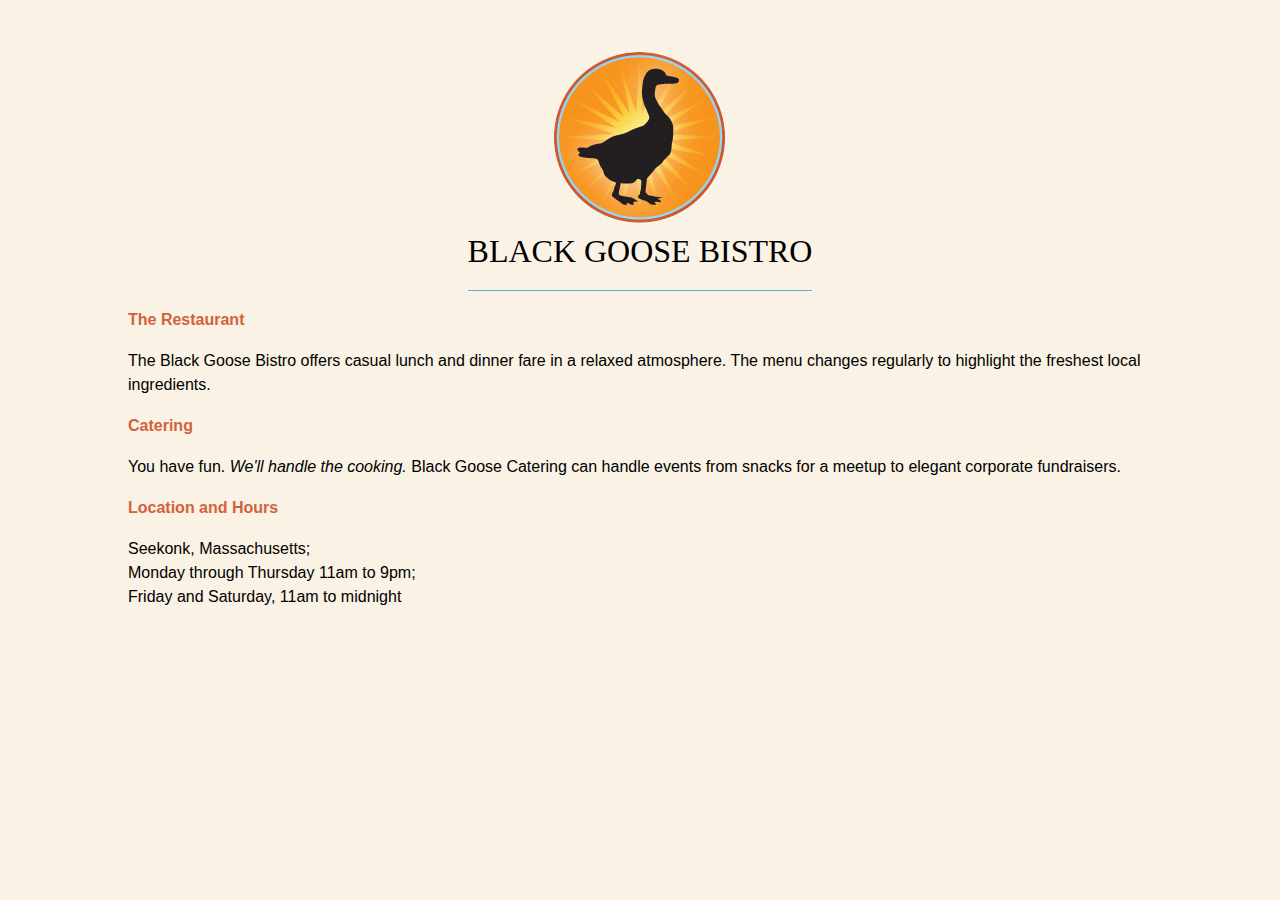
<file: task1/index.html>
<!DOCTYPE html>
<html>
  <head>
    <meta charset="UTF-8" />
    <title>Black Goose Bistro</title>
    <link rel="stylesheet" type="text/css" href="styles.css" />
  </head>
  <body>
    <div class="image-with-text">
      <h1>
        <img src="image.png" alt="Image" />
        <br />
        Black Goose Bistro
      </h1>
    </div>

    <h2>The Restaurant</h2>
    <p>
      The Black Goose Bistro offers casual lunch and dinner fare in a relaxed
      atmosphere. The menu changes regularly to highlight the freshest local
      ingredients.
    </p>

    <h2>Catering</h2>
    <p>
      You have fun. <em>We'll handle the cooking.</em> Black Goose Catering can
      handle events from snacks for a meetup to elegant corporate fundraisers.
    </p>

    <h2>Location and Hours</h2>
    <p>
      Seekonk, Massachusetts;<br />
      Monday through Thursday 11am to 9pm; <br />Friday and Saturday, 11am to
      midnight
    </p>
  </body>
</html>
</file>
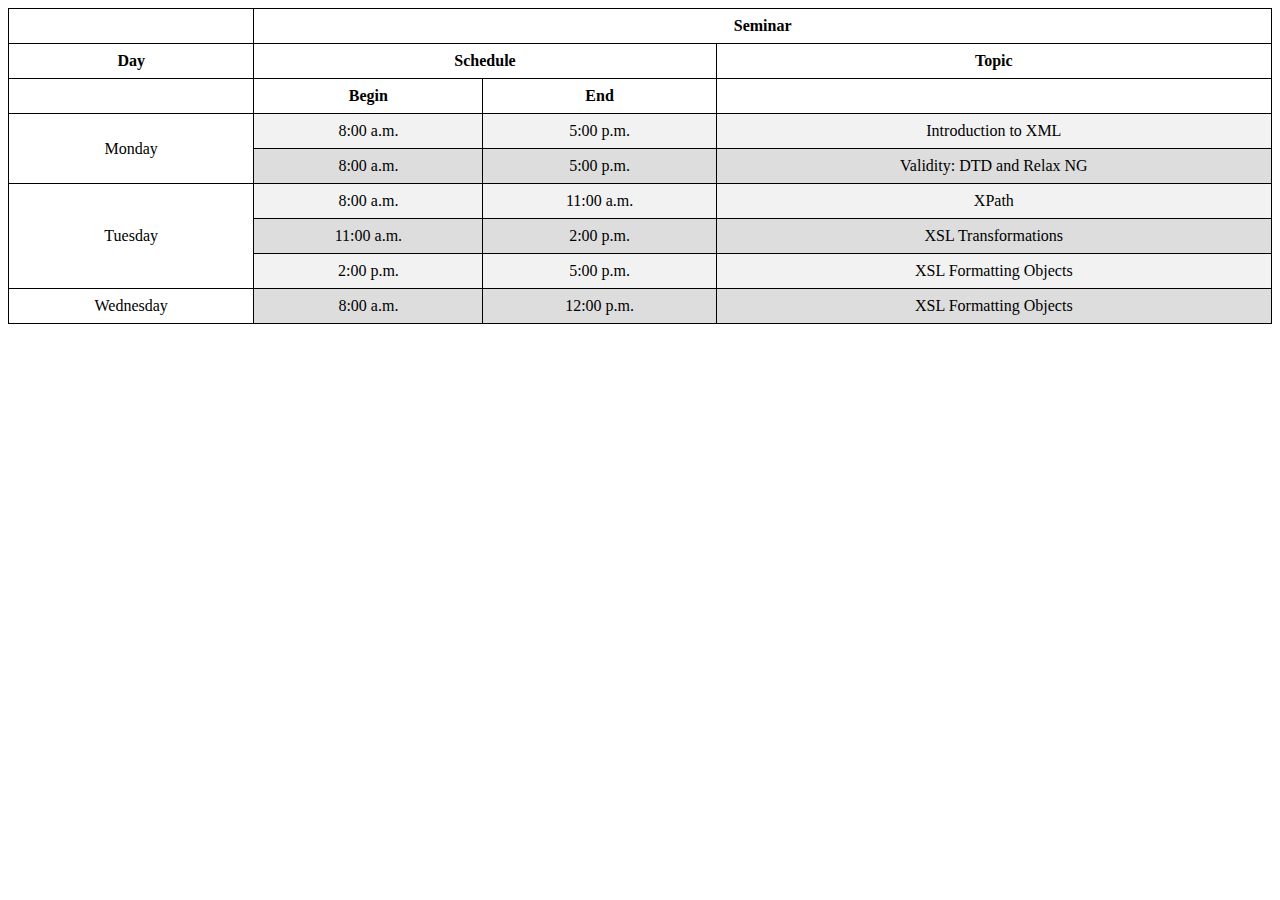
<file: task2/index.html>
<!DOCTYPE html>
<html lang="en">
  <head>
    <meta charset="UTF-8" />
    <meta name="viewport" content="width=device-width, initial-scale=1.0" />
    <title>Seminar Schedule</title>
    <link rel="stylesheet" href="styles.css" />
  </head>
  <body>
    <table>
      <tr>
        <th></th>
        <th colspan="3">Seminar</th>
      </tr>

      <tr>
        <th rowspan="1">Day</th>
        <th colspan="2">Schedule</th>
        <th>Topic</th>
      </tr>

      <tr>
        <th></th>
        <th>Begin</th>
        <th>End</th>
        <th></th>
      </tr>

      <tr>
        <td rowspan="2" class="day">Monday</td>
        <td>8:00 a.m.</td>
        <td>5:00 p.m.</td>
        <td>Introduction to XML</td>
      </tr>
      <tr>
        <td>8:00 a.m.</td>
        <td>5:00 p.m.</td>
        <td>Validity: DTD and Relax NG</td>
      </tr>

      <tr>
        <td rowspan="3" class="day">Tuesday</td>
        <td>8:00 a.m.</td>
        <td>11:00 a.m.</td>
        <td>XPath</td>
      </tr>
      <tr>
        <td>11:00 a.m.</td>
        <td>2:00 p.m.</td>
        <td>XSL Transformations</td>
      </tr>
      <tr>
        <td>2:00 p.m.</td>
        <td>5:00 p.m.</td>
        <td>XSL Formatting Objects</td>
      </tr>

      <tr>
        <td class="day">Wednesday</td>
        <td>8:00 a.m.</td>
        <td>12:00 p.m.</td>
        <td>XSL Formatting Objects</td>
      </tr>
    </table>
  </body>
</html>
</file>
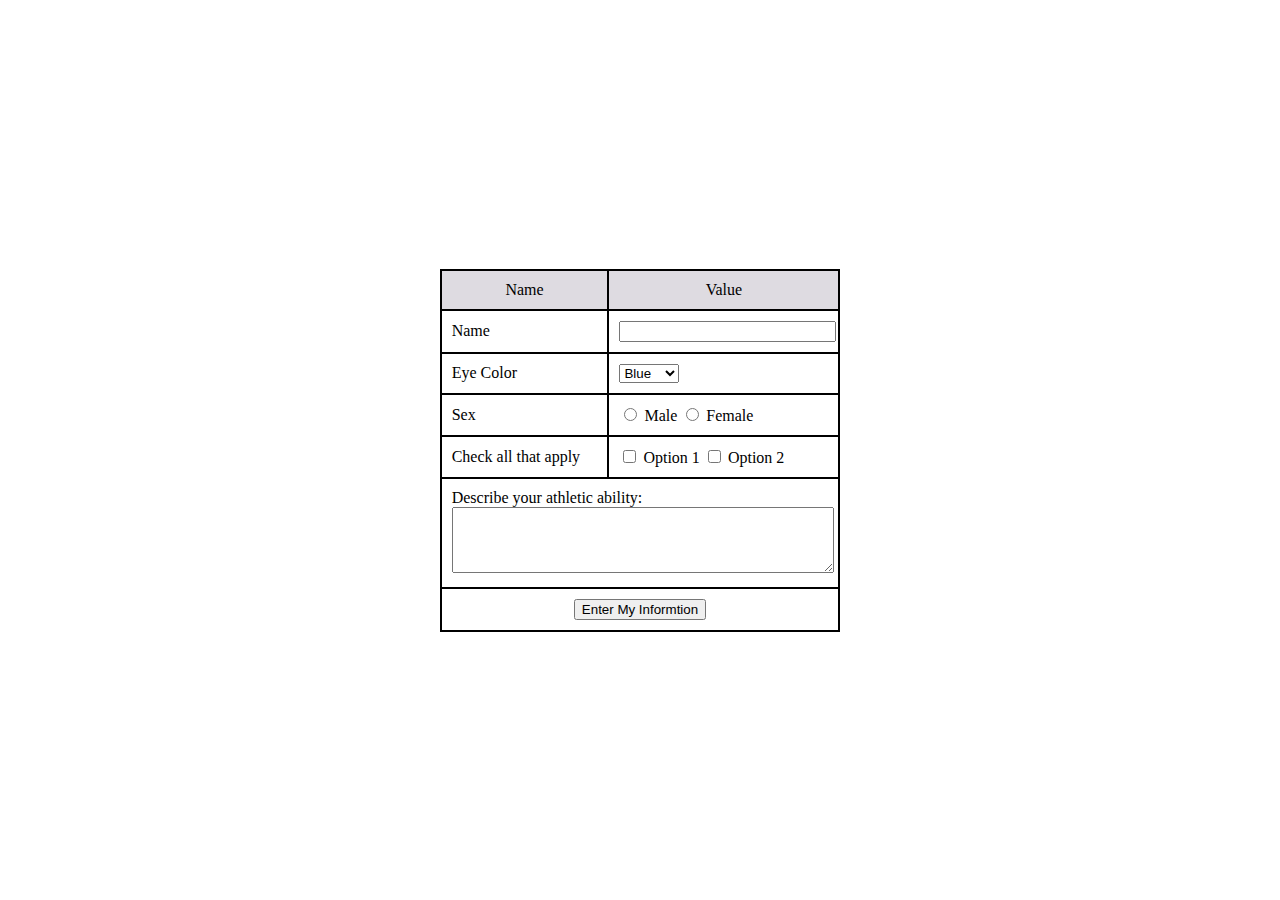
<file: task3/index.html>
<!DOCTYPE html>
<html lang="en">
<head>
    <meta charset="UTF-8">
    <title>Form</title>
    <link rel="stylesheet" href="styles.css" />
</head>
<body>
    <form>
        <table>
            <tr>
                <td style="text-align: center; background-color: rgb(222, 219, 225);">Name</td>
                <td style="text-align: center; background-color: rgb(222, 219, 225);">Value</td>
            </tr>
            
            <tr>
                <td>Name</td>
                <td><input type="text" name="name" /></td>
            </tr>
            <tr>
                <td>Eye Color</td>
                <td>
                    <select name="eye_color">
                        <option value="blue">Blue</option>
                        <option value="brown">Brown</option>
                        <option value="green">Green</option>
                        <option value="hazel">Hazel</option>
                    </select>
                </td>
            </tr>
            <tr>
                <td>Sex</td>
                <td>
                    <input type="radio" id="male" name="sex" value="male" />
                    <label for="male">Male</label>
                    <input type="radio" id="female" name="sex" value="female" />
                    <label for="female">Female</label>
                </td>
            </tr>
            <tr>
                <td>Check all that apply</td>
                <td>
                    <input type="checkbox" id="option1" name="option1" value="option1" />
                    <label for="option1">Option 1</label>
                    <input type="checkbox" id="option2" name="option2" value="option2" />
                    <label for="option2">Option 2</label>
                </td>
            </tr>
            <tr>
                <td colspan="2">Describe your athletic ability: <textarea name="athletic_ability" rows="4" style="width: 100%;"></textarea></td>
                
            </tr>

            <tr>
                <td colspan="2" style="text-align: center;"><input type="submit" value="Enter My Informtion" /></td>
            </tr>
            
        </table>
    </form>
</body>
</html>
</file>
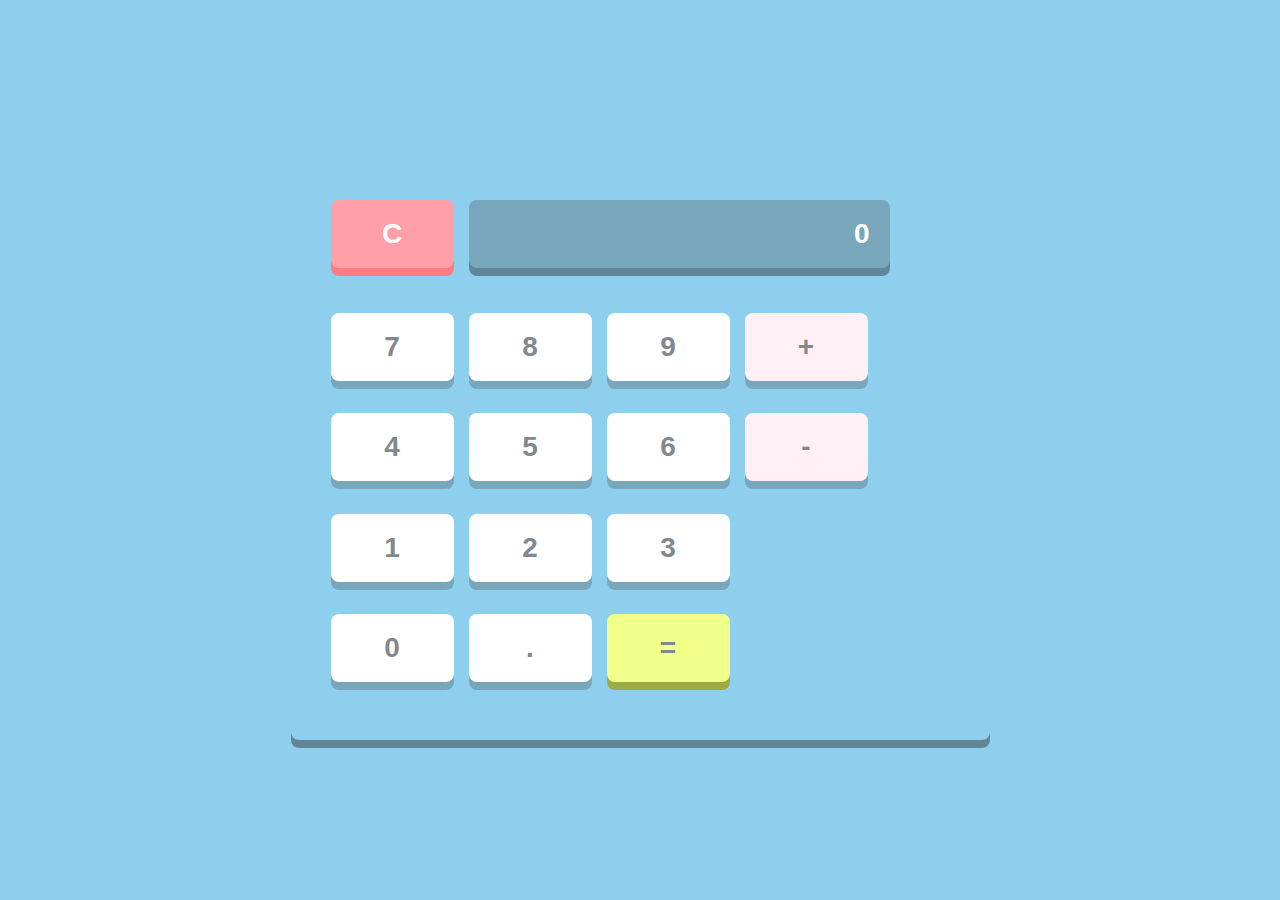
<file: task4/index.html>
<!DOCTYPE html>
<html lang="en">
<head>
<meta charset="UTF-8">
<meta name="viewport" content="width=device-width, initial-scale=1.0">
<title>Calculator</title>
<link rel="stylesheet" href="styles.css">


</head>
<body>
<div class="calculator">
  <div class="button clear">C</div>
  <div class="display">0</div>
  <div class="button number">7</div>
  <div class="button number">8</div>
  <div class="button number">9</div>
  
  <div class="button operation">+</div>
  
  <div class="button number">4</div>
  <div class="button number">5</div>
  <div class="button number">6</div>
  
  <div class="button operation">-</div>
  
  <div class="button number">1</div>
  <div class="button number">2</div>
  <div class="button number">3</div>
  <div></div>
  
  <div class="button number">0</div>
  <div class="button">.</div>
  <div class="button equals">=</div>
</div>
</body>
</html>
</file>
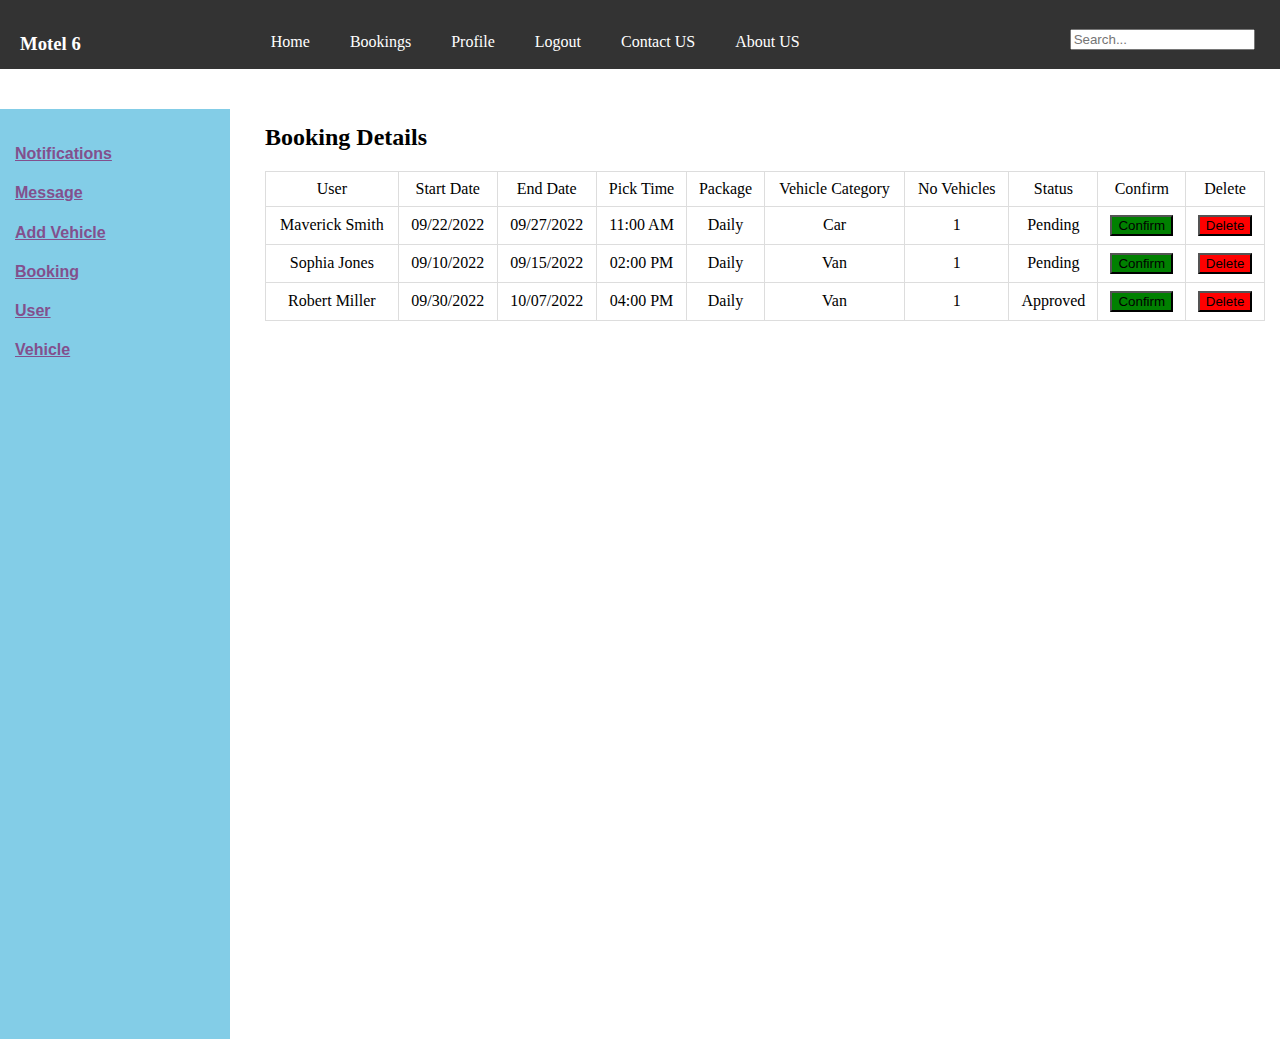
<file: task5/index.html>
<!DOCTYPE html>
<html lang="en">
<head>
<meta charset="UTF-8">
<meta name="viewport" content="width=device-width, initial-scale=1.0">
<title>Motel 6</title>
<link rel="stylesheet" href="styles.css">
</head>

<header>
    <div class="navbar" style="font-family: 'Times New Roman', Times, serif;">
        <h3><a href="#">Motel 6</a></h3>
        <a href="#" style="margin-left: 150px;">Home</a>
        <a href="#">Bookings</a>
        <a href="#">Profile</a>
        <a href="#">Logout</a>
        <a href="#">Contact US</a>
        <a href="#">About US</a>
        <input type="text" placeholder="Search..." style="margin-top: 10px; margin-left: 250px;">
    </div>
</header>


<body>
<div class="sidebar" style="margin-top: 40px;">
  <h4><a href="#" style="color: #82508d;">Notifications</a></h4>
  <h4><a href="#" style="color: #82508d;">Message</a></h4>
  <h4><a href="#" style="color: #82508d;">Add Vehicle</a></h4>
  <h4><a href="#" style="color: #82508d;">Booking</a></h4>
  <h4><a href="#" style="color: #82508d;">User</a></h4>
  <h4><a href="#" style="color: #82508d;">Vehicle</a></h4>
</div>

<div class="main-content" style="font-family: 'Times New Roman', Times, serif;">
  <h2>Booking Details</h2>
  <table>
    <tr>
      <td>User</td>
      <td>Start Date</td>
      <td>End Date</td>
      <td>Pick Time</td>
      <td>Package</td>
      <td>Vehicle Category</td>
      <td>No Vehicles</td>
      <td>Status</td>
      <td>Confirm</td>
      <td>Delete</td>
    </tr>
    <tr>
      <td>Maverick Smith</td>
      <td>09/22/2022</td>
      <td>09/27/2022</td>
      <td>11:00 AM</td>
      <td>Daily</td>
      <td>Car</td>
      <td>1</td>
      <td>Pending</td>
      <td><button class="button confirm" style="background-color: green;">Confirm</button></td>
      <td><button class="button delete" style="background-color: red;">Delete</button></td>
    </tr>
    <tr>
      <td>Sophia Jones</td>
      <td>09/10/2022</td>
      <td>09/15/2022</td>
      <td>02:00 PM</td>
      <td>Daily</td>
      <td>Van</td>
      <td>1</td>
      <td>Pending</td>
      <td><button class="button confirm" style="background-color: green;">Confirm</button></td>
      <td><button class="button delete" style="background-color: red;">Delete</button></td>
    </tr>
    <tr>
      <td>Robert Miller</td>
      <td>09/30/2022</td>
      <td>10/07/2022</td>
      <td>04:00 PM</td>
      <td>Daily</td>
      <td>Van</td>
      <td>1</td>
      <td>Approved</td>
      <td><button class="button confirm" style="background-color: green;">Confirm</button></td>
      <td><button class="button delete" style="background-color: red;">Delete</button></td>
    </tr>
  </table>
</div>

</body>
</html>
</file>
<file: task1/styles.css>
body, h1, p, h2 {
    margin: 0;
    padding: 0;
    box-sizing: border-box;
}


body {
    background-color: #faf2e4;
    font-family: Arial, sans-serif;
    margin: 0 10%;
}


h1 {
    text-align: center;
    font-family: serif;
    font-weight: normal;
    text-transform: uppercase;
    border-bottom: 1px solid #57b1dc;
    margin-top: 30px;
    padding-bottom: 20px; 
}


h2 {
    color: #d1633c;
    font-size: 1em;
    margin: 20px 0; 
}


p {
    font-size: 16px;
    color: #000000;
    line-height: 1.5;
}


.image-with-text {
    display: flex;
    flex-direction: column; 
    align-items: center; 
    margin: 20px 0; 
}


@media print {
    body, h1, h2, p {
        display: none;
    }
}
</file>
<file: task2/styles.css>
table {
    width: 100%;
    border-collapse: collapse;
  }

  th, td {
    border: 1px solid black;
    padding: 8px;
    text-align: center;
  }

  tr:nth-child(even) {
    background-color: #f2f2f2;
  }
  tr:nth-child(odd) {
    background-color: #ddd;
  }

  th {
    background-color: #ffffff;
    color: rgb(0, 0, 0);
  }

  .day, .seminar {
    background-color: #ffffff;
    color: rgb(0, 0, 0);
    vertical-align: middle;
  }
</file>
<file: task3/styles.css>
body {
    display: flex;
    justify-content: center;
    align-items: center;
    height: 100vh;
    margin: 0;
}
table {
    border-collapse: collapse;
    width: 100%;
    border: 2px solid black;
}
th, td {
    border: 2px solid black;
    padding: 10px;
    text-align: left;
}
input[type="text"] {
    width: 100%;
}
</file>
<file: task4/styles.css>
body {
    display: flex;
    justify-content: center;
    align-items: center;
    height: 100vh;
    margin: 0;
    background: #8DCFED;
    font-family: 'Helvetica Neue', sans-serif;
  }
  .calculator {
    height: 500px;
    width: 619px;
    background: #8DCFED;
    padding: 40px;
    box-shadow: 0px 8px #618698;
    border-radius: 8px;
    display: grid;
    grid-template-columns: repeat(4, 123px);
    grid-gap: 15px 15px;
  }
  .button {
    height: 68px;
    width: 123px;
    background: #FFFFFF;
    box-shadow: 0px 8px #78A7BB;
    border-radius: 8px;
    font-size: 28px;
    font-weight: bold;
    color: #81898E;
    display: flex;
    justify-content: center;
    align-items: center;
  }
  .display {
    grid-column: span 3;
    height: 68px;
    width: 401px;
    background: #78A7BB;
    box-shadow: 0px 8px #618698;
    border-radius: 8px;
    font-size: 28px;
    font-weight: bold;
    color: #FFFFFF;
    display: flex;
    justify-content: right;
    align-items: center;
    padding-right: 20px;
    margin-bottom: 12px;
    
  }
  .clear {
    background: #FF9FA7;
    box-shadow: 0px 8px #FF7B83;
    color: #FFFFFF;
  }
  .equals {
    background: #F1FF8B;
    box-shadow: 0px 8px #9CAB44;
    color: #81898E;
  }
  .operation {
    background: #FFF0F5;
    box-shadow: 0px 8px #78A7BB;
    color: #81898E;
  }
</file>
<file: task5/styles.css>
body {
    margin: 0;
    font-family: Arial, sans-serif;
    scroll-behavior: smooth;
  }

  .navbar {
    background-color: #333;
    overflow: hidden;
  }

  .navbar a {
    float: left;
    display: block;
    color: white;
    text-align: center;
    padding: 14px 20px;
    text-decoration: none;
  }

  .sidebar {
    background-color: #83cde7;
    padding: 15px;
    width: 200px;
    height: 100vh;
    float: left;
    text-decoration: none;

  }

  .sidebar h4 {
    color: white;
    
  }

  .main-content {
    margin-left: 250px;
    
    padding: 15px;
    margin-top: 20px;
  }

  table {
    border-collapse: collapse;
    width: 100%;
    margin-top: 20px;
    
  }

  th, td {
    text-align: center;
    padding: 8px;
    border: 1px solid #ddd;
  }

  th {
    background-color: #ffffff;
    color: Black;
  }

  .button-confirm {
    background-color: green;
    color: white;
    padding: 5px 10px;
    border: none;
    border-radius: 4px;
    cursor: pointer;
  }

  .button-delete {
    background-color: red;
    color: white;
    padding: 5px 10px;
    border: none;
    border-radius: 4px;
    cursor: pointer;
  }
</file>
